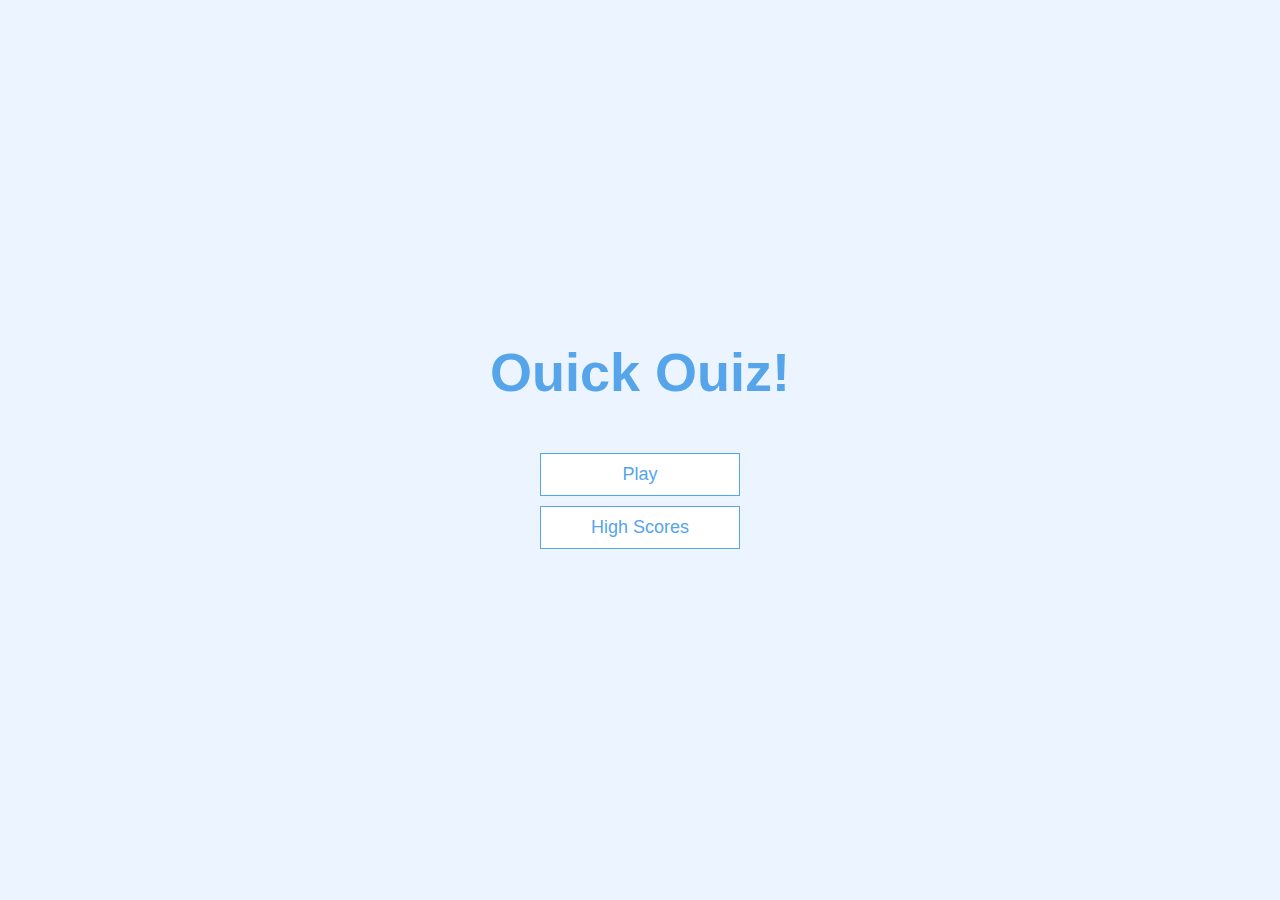
<file: quiz app/index.html>
<!DOCTYPE html>
<html lang="en">
<head>
    <meta charset="UTF-8">
    <meta name="viewport" content="width=device-width, initial-scale=1.0">
    <title>Ouiz</title>
    <link rel="stylesheet" href="app.css"/>
</head>
<body>
    <div class="container">
        <div id="home" class="flex-center flex-column">
            <h1> Ouick Ouiz!</h1>
            <a class='btn' href="/game.html"> Play </a>
            <a class='btn' href="/highscore.html"> High Scores </a>
        </div>
    </div>
</body>
</html>
</file>
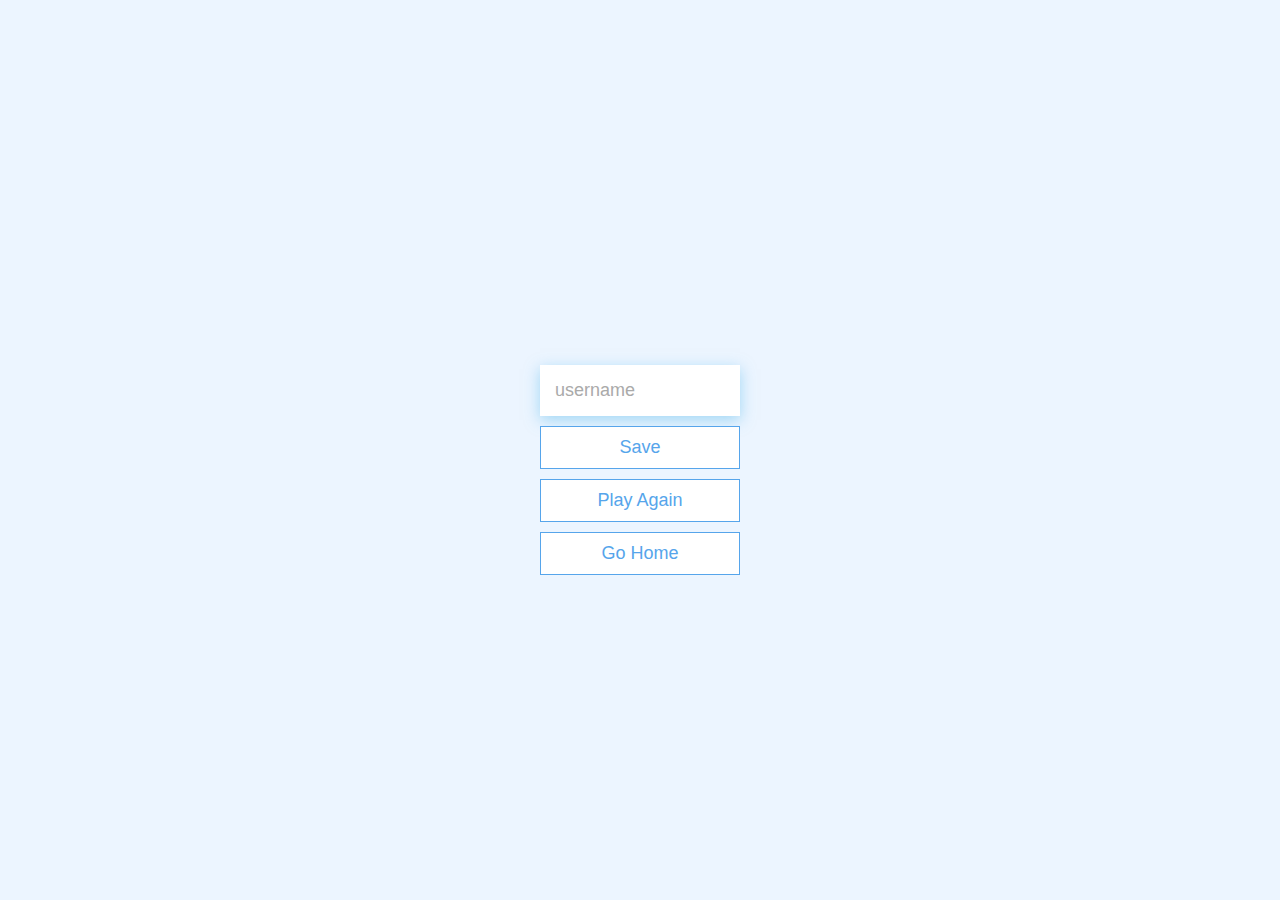
<file: quiz app/end.html>
<!DOCTYPE html>
<html lang="en">
  <head>
    <meta charset="UTF-8" />
    <meta name="viewport" content="width=device-width, initial-scale=1.0" />
    <meta http-equiv="X-UA-Compatible" content="ie=edge" />
    <title>Congrats!</title>
    <link rel="stylesheet" href="app.css" />
  </head>
  <body>
    <div class="container">
      <div id="end" class="flex-center flex-column">
        <h1 id="finalScore"></h1>
        <form>
          <input type="text" name="username" id="username" placeholder="username"/>
          <button type="submit" class="btn" id="saveScoreBtn" onclick="saveHighScore(event)" disabled>
            Save
          </button>
        </form>
        <a class="btn" href="/game.html">Play Again</a>
        <a class="btn" href="/">Go Home</a>
      </div>
    </div>
    <script src="end.js"></script>
  </body>
</html>
</file>
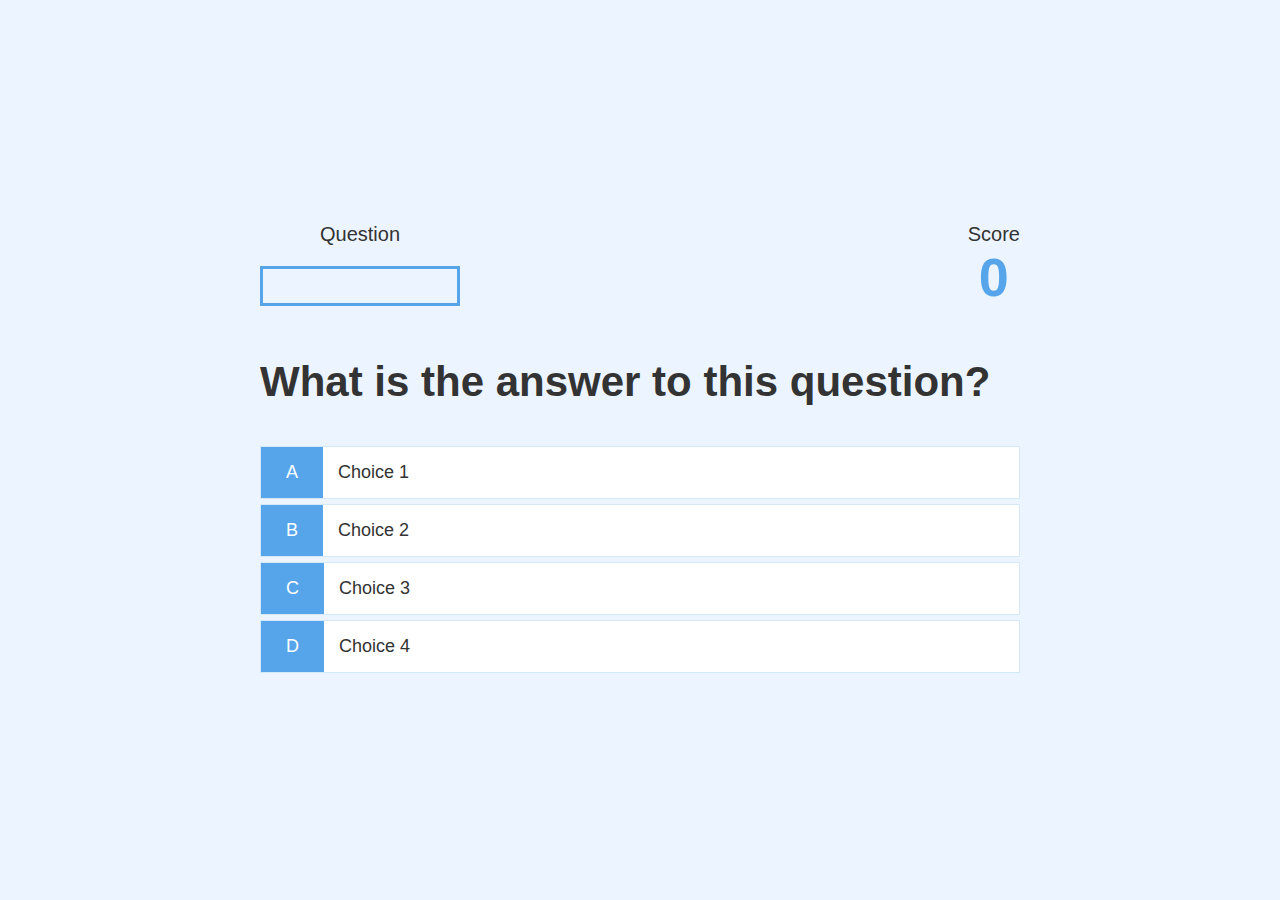
<file: quiz app/game.html>
<!DOCTYPE html>
<html lang="en">
<head>
    <meta charset="UTF-8">
    <meta name="viewport" content="width=device-width, initial-scale=1.0">
    <title>Ouick Ouiz - Play</title>
    <link rel="stylesheet" href="app.css"/>
    <link rel="stylesheet" href="game.css">
</head>
<body>
    <div class="container">
         <div id="game" class="justify-center flex-column">
            <div id="hub">
                <div id="hub-item">
                    <p id="progressText" class="hub-prefix">
                        Question 
                    </p>
                    <div id="progressBar">
                        <div id="progressBarFull">

                        </div>
                    </div>
                </div>
                <div id="hub-item">
                    <p class="hub-prefix">
                        Score
                    </p>
                    <h1 class="hub-main-text" id="score">
                        0
                    </h1>
                </div>
            </div>
            <h2 id="question">What is the answer to this question?</h2>
            <div class="choice-container">
                <p class="choice-prefix">A</p>
                <p class="choice-text" data-number="1">Choice 1</p>
            </div>
            <div class="choice-container">
                <p class="choice-prefix">B</p>
                <p class="choice-text" data-number="2">Choice 2</p>
            </div>
            <div class="choice-container">
                <p class="choice-prefix">C</p>
                <p class="choice-text" data-number="3">Choice 3</p>
            </div>
            <div class="choice-container">
                <p class="choice-prefix">D</p>
                <p class="choice-text" data-number="4">Choice 4</p>
            </div>
         </div>
    </div>
    <script src="./game.js"></script>
    </body>
</html>
</file>
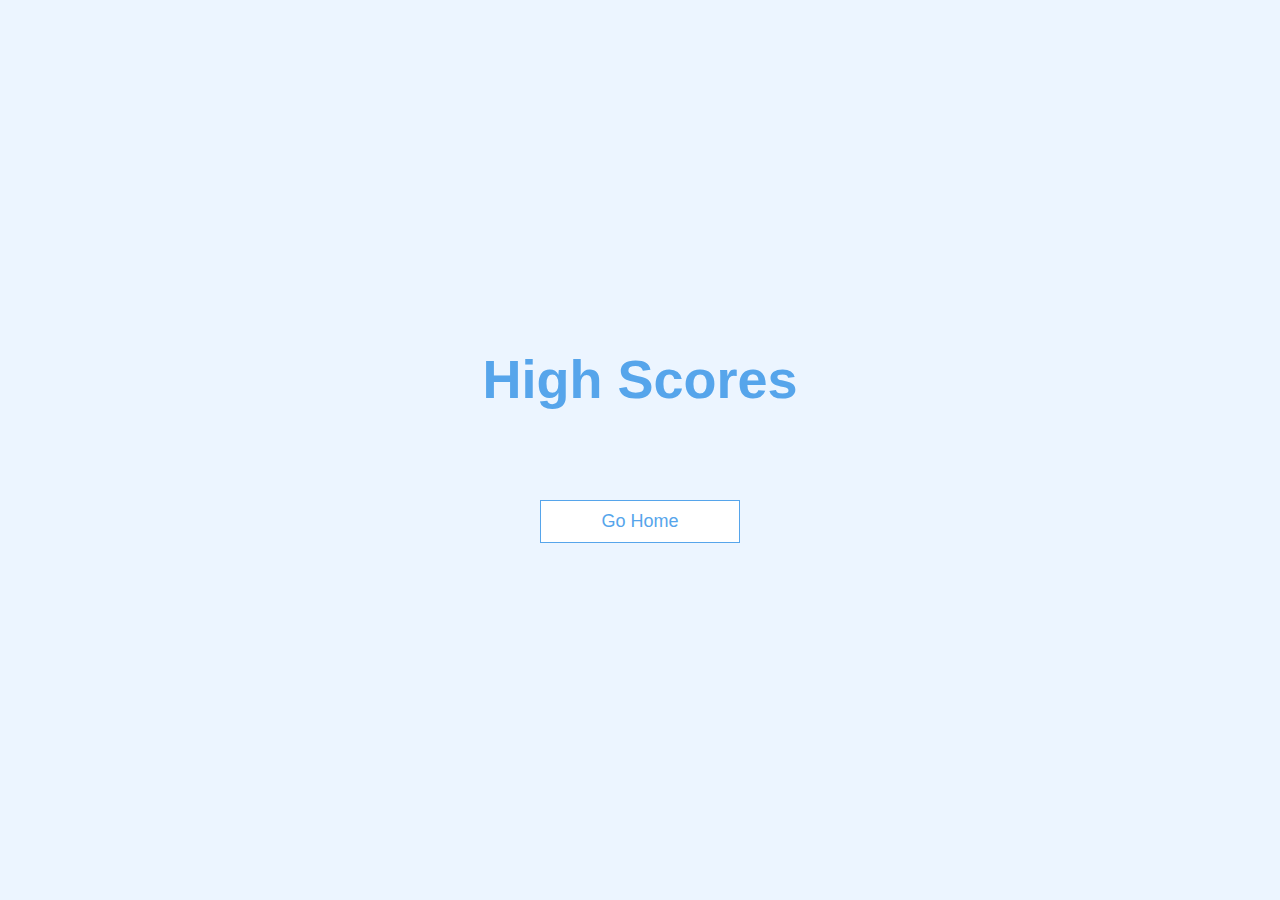
<file: quiz app/highscore.html>
<!DOCTYPE html>
<html lang="en">
  <head>
    <meta charset="UTF-8" />
    <meta name="viewport" content="width=device-width, initial-scale=1.0" />
    <meta http-equiv="X-UA-Compatible" content="ie=edge" />
    <title>High Scores</title>
    <link rel="stylesheet" href="app.css" />
    <link rel="stylesheet" href="highscore.css" />
  </head>
  <body>
    <div class="container">
      <div id="highScores" class="flex-center flex-column">
        <h1 id="finalScore">High Scores</h1>
        <ul id="highScoresList"></ul>
        <a class="btn" href="/">Go Home</a>
      </div>
    </div>
    <script src="highscore.js"></script>
  </body>
</html>
</file>
<file: quiz app/app.css>
:root{
    background-color: #ecf5ff;
    font-size: 62.5%;
}

*{
    box-sizing: border-box;
    font-family: Arial, Helvetica, sans-serif;
    margin: 0;
    padding: 0;
    color: #333; 
}

h1,
h2,
h3,
h4{
    margin-bottom: 1rem;
}

h1{
    font-size: 5.4rem;
    color: #56a5eb;
    margin-bottom: 5rem;
}

h1 > span {
    font-size: 2.4rem;
    font-weight: 500;
}

h2{
    font-size: 4.2rem;
    margin-bottom: 4rem;
    font-weight: 700;
}

h3{
    font-size: 2.8rem;
    font-weight: 500;
}

/* UTILITIES */

.container{
    width: 100vw;
    height: 100vh;
    display: flex;
    justify-content: center;
    align-items: center;
    max-width: 80rem;
    margin: 0 auto;
    padding: 2rem;
}

.container > * {
    width: 100%;
}

.flex-column{
    display: flex;
    flex-direction: column;
}

.flex-center{
    justify-content: center;
    align-items: center;
}

.justify-center{
    justify-content: center;
}

.text-center{
    text-align: center;
}

.hidden{
    display: none;
}

/* BYTTONS */

.btn{
    font-size: 1.8rem;
    padding: 1rem 0;
    width: 20rem;
    text-align: center;
    border: 0.1rem solid #56a5eb;
    margin-bottom: 1rem;
    text-decoration: none;
    color: #56a5eb;
    background-color: #fff;
}

.btn:hover{
    cursor: pointer;
    box-shadow: 0 0.4rem 1.4rem 0 rgba(86, 185, 235, 0.5);
    transform: translateY(-0.1rem);
    transition: transform 150ms;
}

.btn[disabled]:hover{
    cursor: not-allowed;
    box-shadow: none;
    transform: none;
}

/* FORMS */
form{
    width: 100%;
    display: flex;
    flex-direction: column;   
    align-items: center; 
}

input{
    margin-bottom: 1rem;
    width: 20rem;
    padding: 1.5rem;
    font-size: 1.8rem;
    border: none;
    box-shadow: 0 0.4rem 1.4rem 0 rgba(86, 185, 235, 0.5);
}

input::placeholder{
    color: #aaa;
}
</file>
<file: quiz app/game.css>
.choice-container{
    display: flex;
    margin-bottom: 0.5rem;
    width: 100%;
    font-size: 1.8rem;
    border: 0.1rem solid rgb( 86, 165, 235, 0.25);
    background-color: #fff;
}

.choice-container:hover{
    cursor: pointer;
    box-shadow: 0 0.4rem 1.4rem 0 rgba(86, 185, 235, 0.5);
    transform: translateY(-0.1rem);
    transition: transform 150ms;
}

.choice-prefix{
    padding: 1.5rem 2.5rem;
    background-color: #56a5eb;
    color: white;
}

.choice-text{
    padding: 1.5rem;
    width: 100%;
}

.correct{
    background-color: rgb(50, 176, 50);
}
.incorrect{
    background-color: rgb(181, 0, 0);
}

/* HUB */
#hub {
    display: flex;
    justify-content: space-between;
}

.hub-prefix{
    text-align: center;
    font-size: 2rem;
}

.hub-main-text{
    text-align: center;
}

#progressBar{
    width: 20rem;
    height: 4rem;
    border: 0.3rem solid #56a5eb;
    margin-top: 2rem;
}

#progressBarFull{
    height: 3.4rem;
    background-color: #56a5eb;
    width: 0%;
}
</file>
<file: quiz app/highscore.css>
#highScoresList {
    list-style: none;
    padding-left: 0;
    margin-bottom: 4rem;
  }
  
  .high-score {
    font-size: 2.8rem;
    margin-bottom: 0.5rem;
  }
  
  .high-score:hover {
    transform: scale(1.025);
  }
</file>
